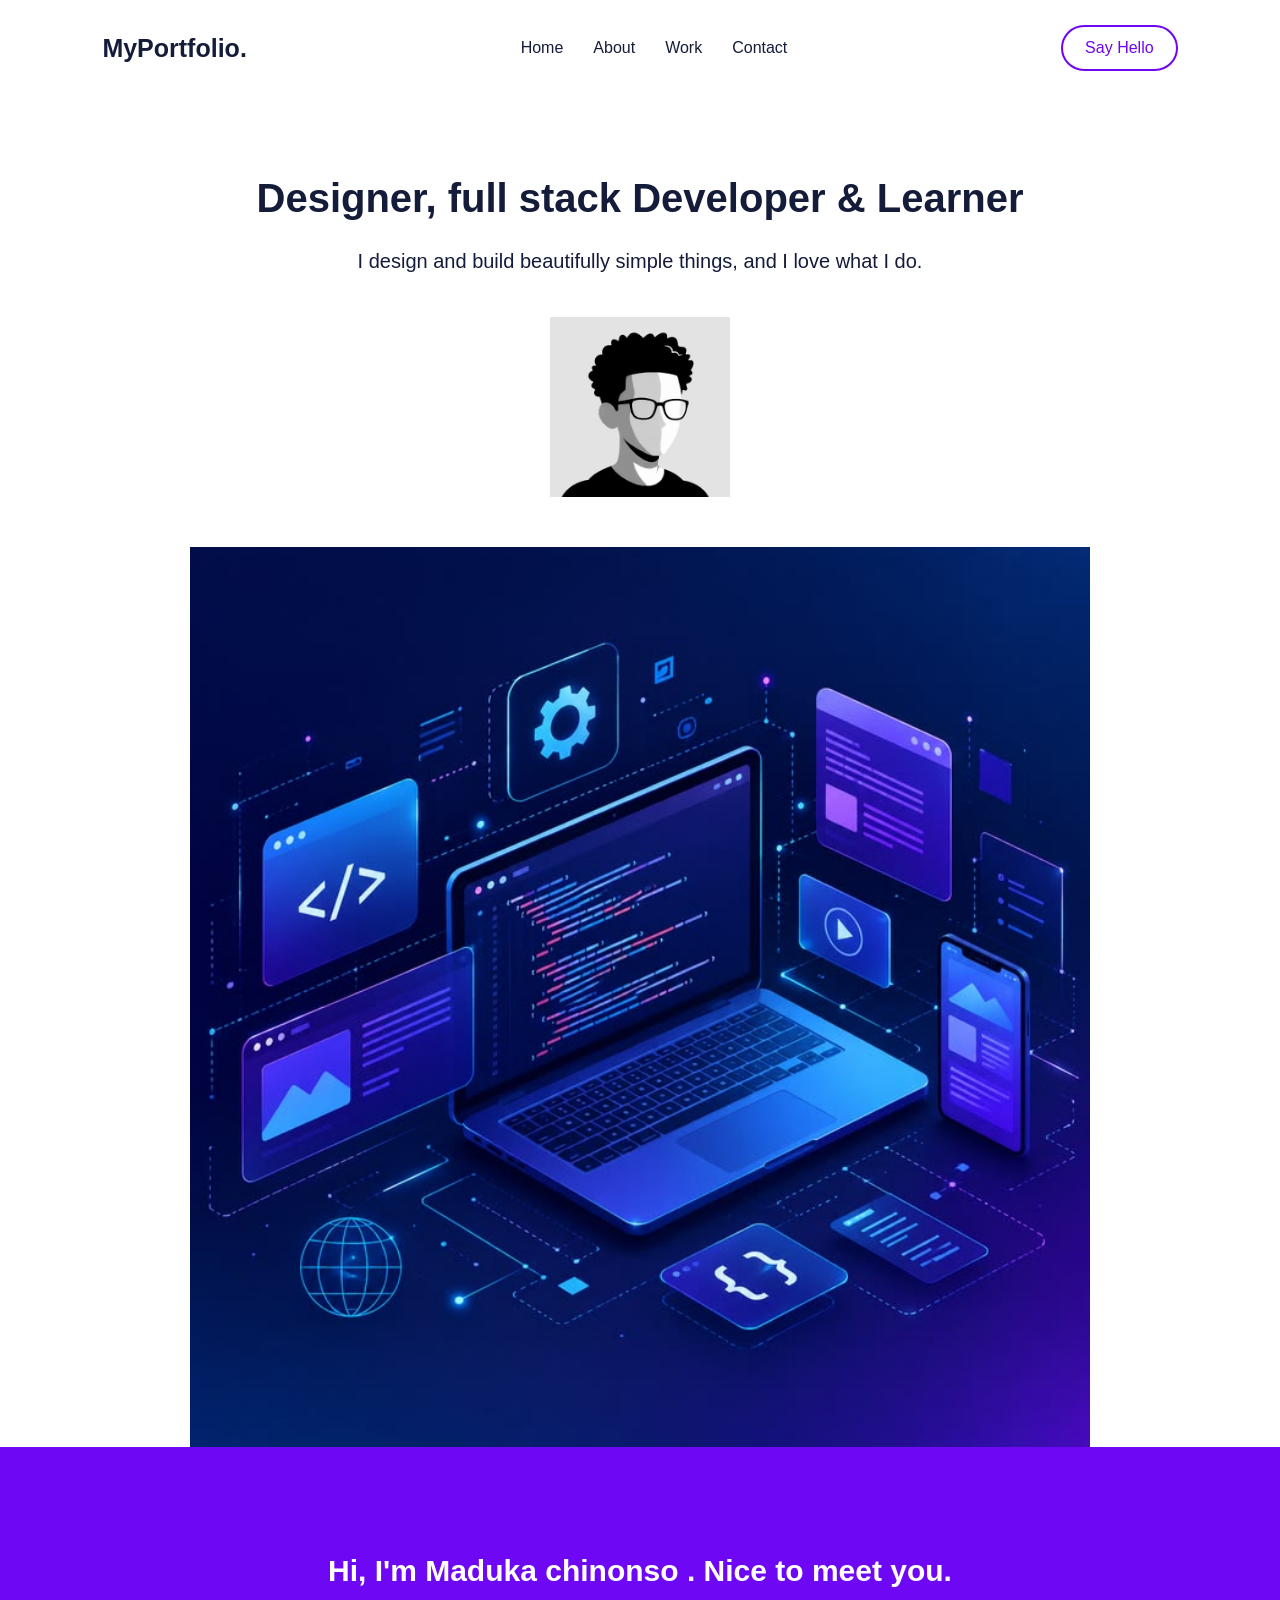
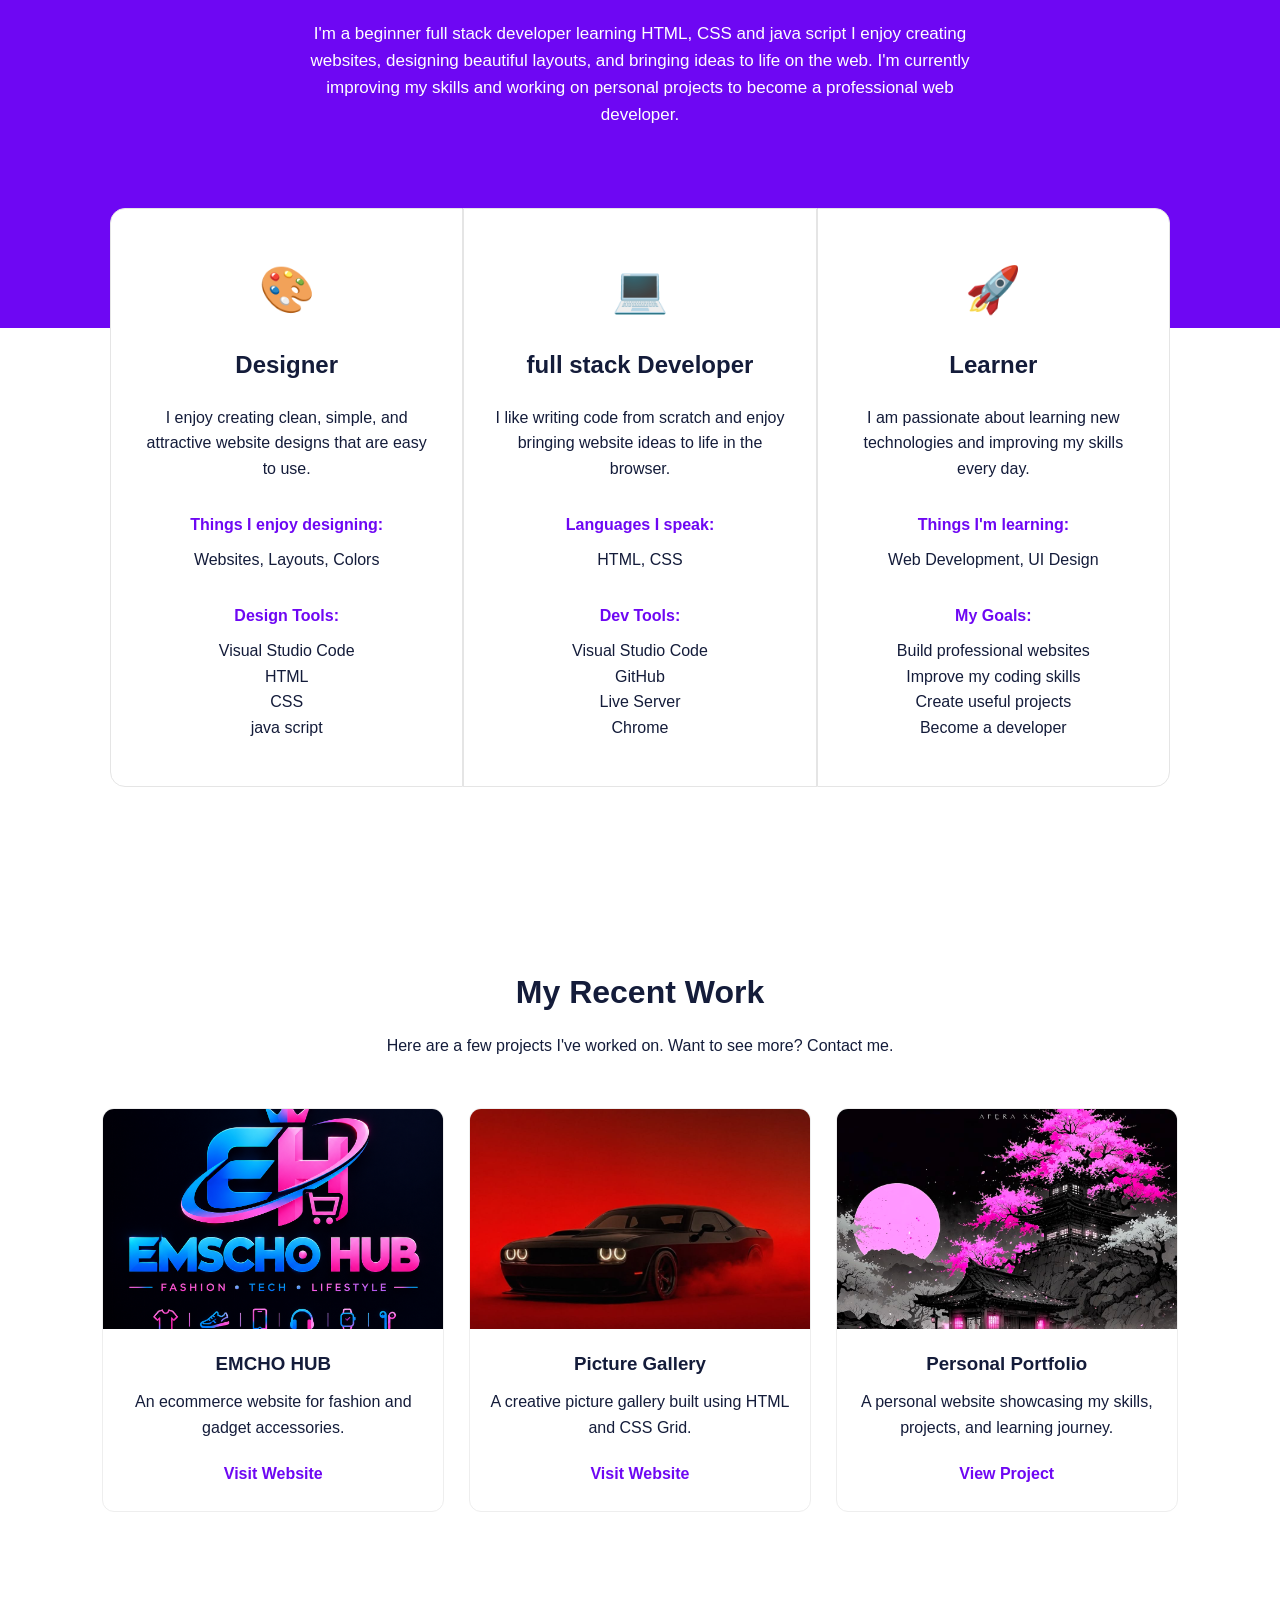
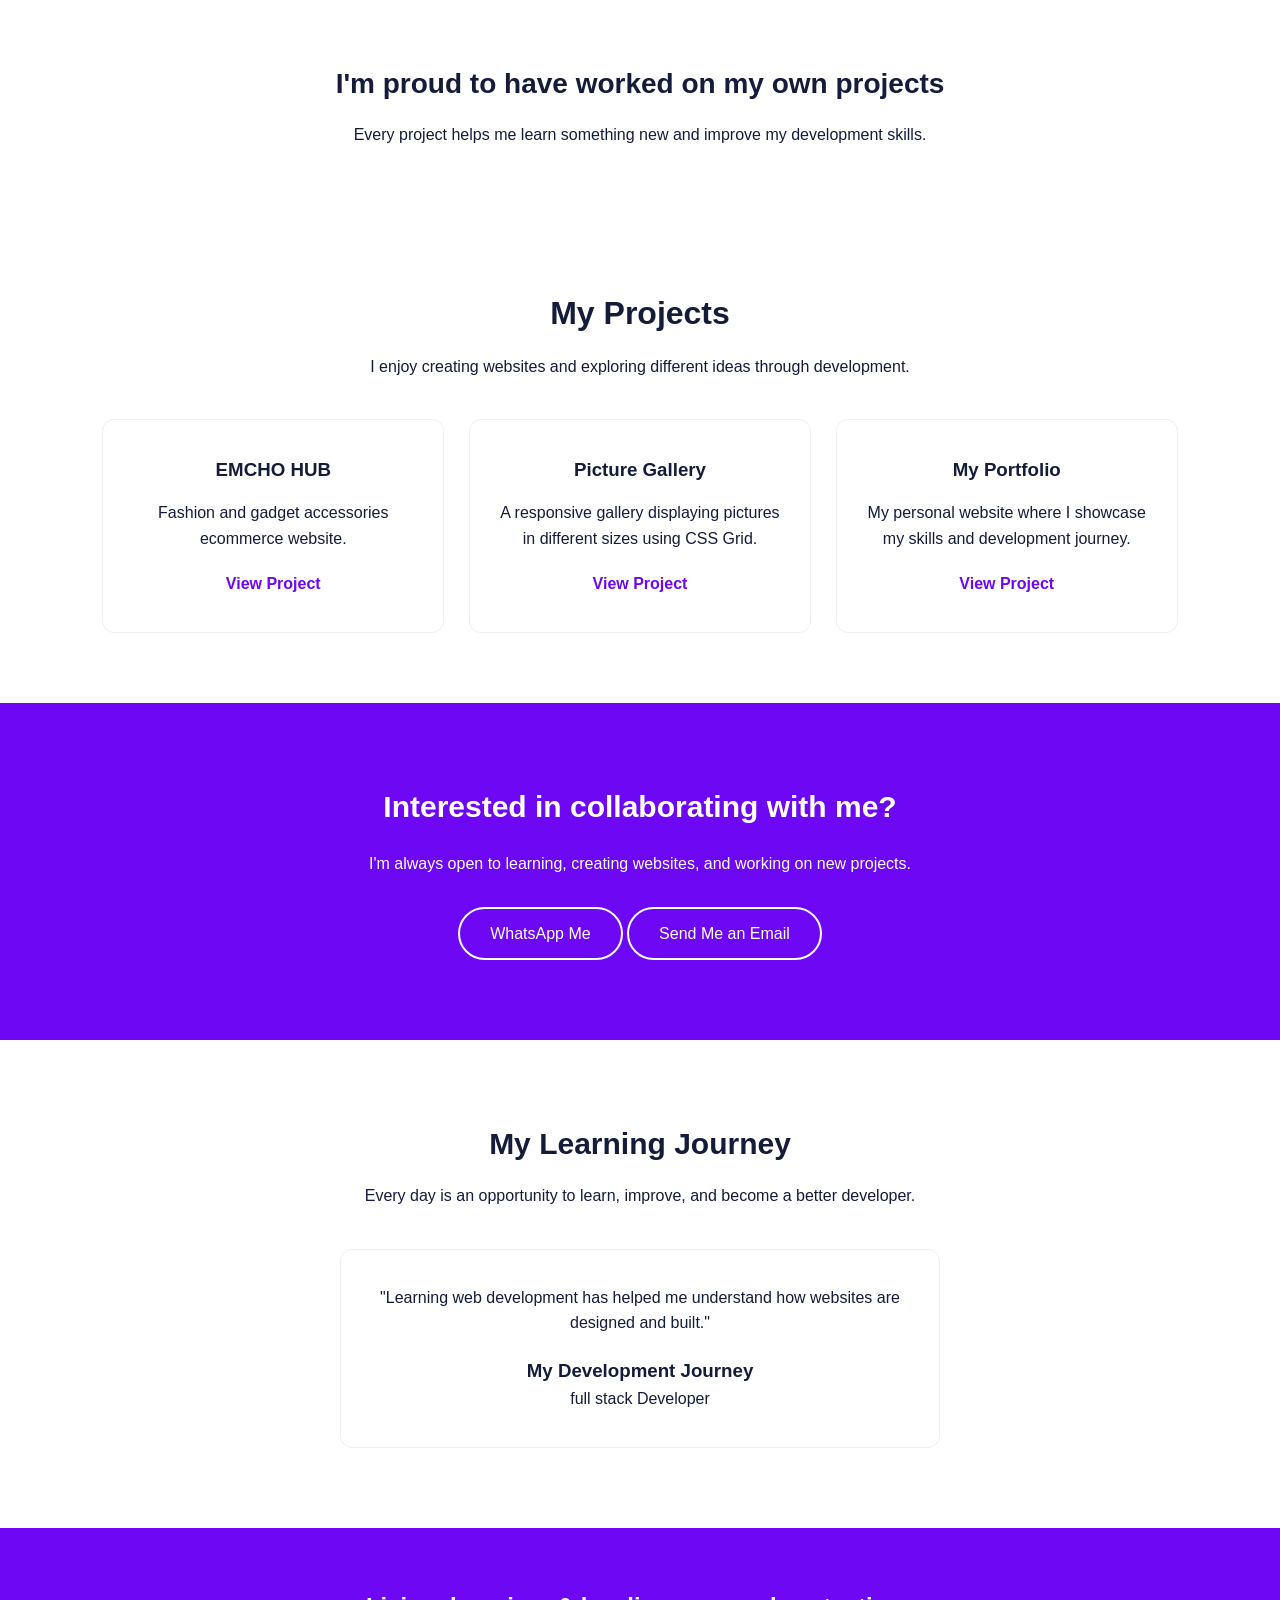
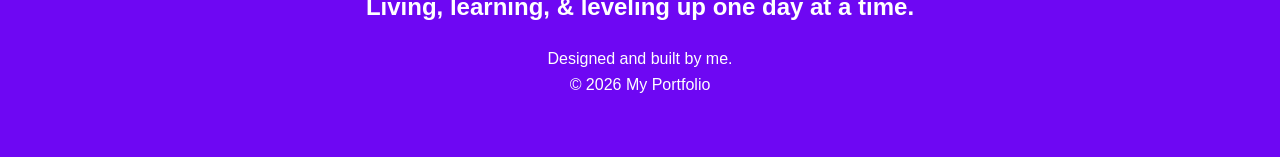
<file: index.html>
<!DOCTYPE html>
<html lang="en">
<head>
    <meta charset="UTF-8">
    <meta name="viewport" content="width=device-width, initial-scale=1.0">
    <title>My Portfolio | Web Developer</title>
    <link rel="stylesheet" href="style.css">
</head>

<body>

    <!-- NAVIGATION -->
    <nav class="navbar">
        <a href="#home" class="logo">MyPortfolio.</a>

        <div class="nav-links">
            <a href="#home">Home</a>
            <a href="#about">About</a>
            <a href="#work">Work</a>
            <a href="#contact">Contact</a>
        </div>

        <a href="#contact" class="nav-button">Say Hello</a>
    </nav>


    <!-- HERO SECTION -->
    <section class="hero" id="home">

        <h1>Designer, full stack Developer & Learner</h1>

        <h2>
            I design and build beautifully simple things,
            and I love what I do.
        </h2>

        <div class="hero-image">
            <img src="./9aaa09cd293c58d6dd891981a8075f58.jpg" alt="My profile illustration">
        </div>

        <div class="computer-image">
            <img src="./eb520a543b4e2a5c281ba4385044983b.jpg" alt="Computer illustration">
        </div>

    </section>


    <!-- ABOUT SECTION -->
    <section class="about" id="about">

        <h2>Hi, I'm Maduka chinonso . Nice to meet you.</h2>

        <p>
            I'm a beginner full stack developer learning HTML, CSS and java script
            I enjoy creating websites, designing beautiful layouts,
            and bringing ideas to life on the web.

            I'm currently improving my skills and working on
            personal projects to become a professional web developer.
        </p>

    </section>


    <!-- SKILLS SECTION -->
    <section class="skills">

        <div class="skill-card">

            <div class="skill-icon">🎨</div>

            <h3>Designer</h3>

            <p>
                I enjoy creating clean, simple, and attractive
                website designs that are easy to use.
            </p>

            <h4>Things I enjoy designing:</h4>

            <p>Websites, Layouts, Colors</p>

            <h4>Design Tools:</h4>

            <ul>
                <li>Visual Studio Code</li>
                <li>HTML</li>
                <li>CSS</li>
                <li>java script </li>
            </ul>

        </div>


        <div class="skill-card">

            <div class="skill-icon">💻</div>

            <h3>full stack Developer</h3>

            <p>
                I like writing code from scratch and enjoy
                bringing website ideas to life in the browser.
            </p>

            <h4>Languages I speak:</h4>

            <p>HTML, CSS</p>

            <h4>Dev Tools:</h4>

            <ul>
                <li>Visual Studio Code</li>
                <li>GitHub</li>
                <li>Live Server</li>
                <li>Chrome</li>
            </ul>

        </div>


        <div class="skill-card">

            <div class="skill-icon">🚀</div>

            <h3>Learner</h3>

            <p>
                I am passionate about learning new technologies
                and improving my skills every day.
            </p>

            <h4>Things I'm learning:</h4>

            <p>Web Development, UI Design</p>

            <h4>My Goals:</h4>

            <ul>
                <li>Build professional websites</li>
                <li>Improve my coding skills</li>
                <li>Create useful projects</li>
                <li>Become a developer</li>
            </ul>

        </div>

    </section>


    <!-- RECENT WORK -->
    <section class="recent-work" id="work">

        <h2>My Recent Work</h2>

        <p>
            Here are a few projects I've worked on.
            Want to see more? Contact me.
        </p>


        <div class="project-grid">

            <div class="project-card">

                <img src="./my logo.png" alt="EMCHO HUB website">

                <h3>EMCHO HUB</h3>

                <p>
                    An ecommerce website for fashion and gadget accessories.
                </p>

                <a href="https://maranaky.github.io/EMCHO-HUB2/">
                    Visit Website
                </a>

            </div>


            <div class="project-card">

                <img src="./2c8a95705081eff66a4f4c9526139d09.jpg" alt="Pinterest gallery project">

                <h3>Picture Gallery</h3>

                <p>
                    A creative picture gallery built using HTML
                    and CSS Grid.
                </p>

                <a href="https://maranaky.github.io/pin/">
                    Visit Website
                </a>

            </div>


            <div class="project-card">

                <img src="./574f26d10d26ed3a127520c89379096a.jpg" alt="Portfolio project">

                <h3>Personal Portfolio</h3>

                <p>
                    A personal website showcasing my skills,
                    projects, and learning journey.
                </p>

                <a href="#home">View Project</a>

            </div>

        </div>

    </section>


    <!-- COLLABORATION -->
    <section class="companies">

        <h2>I'm proud to have worked on my own projects</h2>

        <p>
            Every project helps me learn something new
            and improve my development skills.
        </p>

    </section>


    <!-- STARTUP PROJECTS -->
    <section class="startup-projects">

        <h2>My Projects</h2>

        <p>
            I enjoy creating websites and exploring
            different ideas through development.
        </p>


        <div class="startup-grid">

            <div class="startup-card">

                <h3>EMCHO HUB</h3>

                <p>
                    Fashion and gadget accessories ecommerce website.
                </p>

                <a href="https://maranaky.github.io/EMCHO-HUB2/">
                    View Project
                </a>

            </div>


            <div class="startup-card">

                <h3>Picture Gallery</h3>

                <p>
                    A responsive gallery displaying pictures
                    in different sizes using CSS Grid.
                </p>

                <a href="https://maranaky.github.io/pin/">
                    View Project
                </a>

            </div>


            <div class="startup-card">

                <h3>My Portfolio</h3>

                <p>
                    My personal website where I showcase
                    my skills and development journey.
                </p>

                <a href="#home">View Project</a>

            </div>

        </div>

    </section>


   
<section class="contact" id="contact">

    <h2>Interested in collaborating with me?</h2>

    <p>
        I'm always open to learning, creating websites,
        and working on new projects.
    </p>

    <div class="contact-links">

        <a href="https://wa.me/2348071294558"
           target="_blank"
           class="contact-button">
            WhatsApp Me
        </a>

        <a href="chinonsomaduka70@gmail.com"
           class="contact-button">
            Send Me an Email
        </a>

    </div>

</section>


    <!-- TESTIMONIALS -->
    <section class="testimonials">

        <h2>My Learning Journey</h2>

        <p>
            Every day is an opportunity to learn,
            improve, and become a better developer.
        </p>

        <div class="testimonial-card">

            <p>
                "Learning web development has helped me
                understand how websites are designed
                and built."
            </p>

            <h3>My Development Journey</h3>

            <p>full stack Developer</p>

        </div>

    </section>


    <!-- FOOTER -->
    <footer>

        <h2>Living, learning, & leveling up one day at a time.</h2>

        <p>Designed and built by me.</p>

        <p>© 2026 My Portfolio</p>

    </footer>

</body>
</html>
</file>
<file: style.css>
/* GENERAL */
* {
    margin: 0;
    padding: 0;
    box-sizing: border-box;
}

html {
    scroll-behavior: smooth;
}

body {
    font-family: Arial, sans-serif;
    color: #141c3a;
    background: white;
    line-height: 1.6;
}

img {
    max-width: 100%;
    display: block;
}


/* NAVIGATION */
.navbar {
    display: flex;
    justify-content: space-between;
    align-items: center;
    padding: 25px 8%;
}

.logo {
    font-size: 25px;
    font-weight: bold;
    color: #141c3a;
    text-decoration: none;
}

.nav-links {
    display: flex;
    gap: 30px;
}

.nav-links a {
    text-decoration: none;
    color: #141c3a;
}

.nav-button {
    text-decoration: none;
    border: 2px solid #6e07f3;
    color: #6e07f3;
    padding: 8px 22px;
    border-radius: 30px;
}


/* HERO */
.hero {
    text-align: center;
    padding: 70px 20px 0;
}

.hero h1 {
    font-size: 40px;
    margin-bottom: 15px;
}

.hero h2 {
    font-size: 20px;
    font-weight: normal;
    margin-bottom: 40px;
}

.hero-image {
    display: flex;
    justify-content: center;
}

.hero-image img {
    width: 180px;
    height: 180px;
    object-fit: contain;
}

.computer-image {
    display: flex;
    justify-content: center;
    margin-top: 50px;
}

.computer-image img {
    width: 75%;
    max-width: 900px;
}


/* ABOUT */
.about {
    background: #6e07f3;
    color: white;
    text-align: center;
    padding: 100px 20px 200px;
}

.about h2 {
    font-size: 30px;
    margin-bottom: 25px;
}

.about p {
    max-width: 700px;
    margin: auto;
    font-size: 17px;
}


/* SKILLS */
.skills {
    display: grid;
    grid-template-columns: repeat(3, 1fr);
    max-width: 1100px;
    margin: -120px auto 100px;
    padding: 0 20px;
}

.skill-card {
    text-align: center;
    padding: 45px 30px;
    border: 1px solid #e5e5e5;
    background: white;
}

.skill-card:first-child {
    border-radius: 15px 0 0 15px;
}

.skill-card:last-child {
    border-radius: 0 15px 15px 0;
}

.skill-icon {
    font-size: 45px;
    margin-bottom: 20px;
}

.skill-card h3 {
    font-size: 24px;
    margin-bottom: 20px;
}

.skill-card h4 {
    color: #6e07f3;
    margin: 30px 0 10px;
}

.skill-card ul {
    list-style: none;
}


/* RECENT WORK */
.recent-work {
    text-align: center;
    padding: 80px 8%;
}

.recent-work h2 {
    font-size: 32px;
    margin-bottom: 15px;
}

.recent-work > p {
    margin-bottom: 50px;
}

.project-grid {
    display: grid;
    grid-template-columns: repeat(3, 1fr);
    gap: 25px;
}

.project-card {
    border: 1px solid #eee;
    border-radius: 12px;
    overflow: hidden;
    padding-bottom: 25px;
}

.project-card img {
    width: 100%;
    height: 220px;
    object-fit: cover;
}

.project-card h3 {
    margin: 20px 0 10px;
}

.project-card p {
    padding: 0 15px;
    margin-bottom: 20px;
}

.project-card a {
    color: #6e07f3;
    text-decoration: none;
    font-weight: bold;
}


/* COLLABORATION */
.companies {
    text-align: center;
    padding: 70px 20px;
}

.companies h2 {
    font-size: 28px;
    margin-bottom: 15px;
}


/* STARTUP PROJECTS */
.startup-projects {
    text-align: center;
    padding: 70px 8%;
}

.startup-projects h2 {
    font-size: 32px;
    margin-bottom: 15px;
}

.startup-projects > p {
    margin-bottom: 40px;
}

.startup-grid {
    display: grid;
    grid-template-columns: repeat(3, 1fr);
    gap: 25px;
}

.startup-card {
    border: 1px solid #eee;
    border-radius: 12px;
    padding: 35px 25px;
}

.startup-card h3 {
    margin-bottom: 15px;
}

.startup-card p {
    margin-bottom: 20px;
}

.startup-card a {
    color: #6e07f3;
    text-decoration: none;
    font-weight: bold;
}


/* CONTACT */
.contact {
    background: #6e07f3;
    color: white;
    text-align: center;
    padding: 80px 20px;
}

.contact h2 {
    font-size: 30px;
    margin-bottom: 20px;
}

.contact p {
    margin-bottom: 30px;
}

.contact-button {
    display: inline-block;
    border: 2px solid white;
    color: white;
    text-decoration: none;
    padding: 12px 30px;
    border-radius: 30px;
}


/* TESTIMONIALS */
.testimonials {
    text-align: center;
    padding: 80px 20px;
}

.testimonials h2 {
    font-size: 30px;
    margin-bottom: 15px;
}

.testimonial-card {
    max-width: 600px;
    margin: 40px auto 0;
    padding: 35px;
    border: 1px solid #eee;
    border-radius: 12px;
}

.testimonial-card h3 {
    margin-top: 20px;
}


/* FOOTER */
footer {
    background: #6e07f3;
    color: white;
    text-align: center;
    padding: 60px 20px;
}

footer h2 {
    font-size: 24px;
    margin-bottom: 20px;
}


/* TABLET */
@media (max-width: 900px) {

    .skills {
        grid-template-columns: 1fr;
    }

    .skill-card {
        border-radius: 0 !important;
    }

    .project-grid,
    .startup-grid {
        grid-template-columns: repeat(2, 1fr);
    }

}


/* MOBILE */
@media (max-width: 600px) {

    .navbar {
        flex-wrap: wrap;
        gap: 15px;
        padding: 20px;
    }

    .nav-links {
        width: 100%;
        justify-content: center;
        gap: 15px;
        flex-wrap: wrap;
    }

    .nav-button {
        display: none;
    }

    .hero {
        padding-top: 50px;
    }

    .hero h1 {
        font-size: 30px;
    }

    .hero h2 {
        font-size: 17px;
    }

    .computer-image img {
        width: 100%;
    }

    .about {
        padding: 70px 20px 170px;
    }

    .about h2 {
        font-size: 25px;
    }

    .project-grid,
    .startup-grid {
        grid-template-columns: 1fr;
    }

    .recent-work,
    .startup-projects {
        padding: 60px 20px;
    }

    .contact h2 {
        font-size: 25px;
    }

}
</file>
